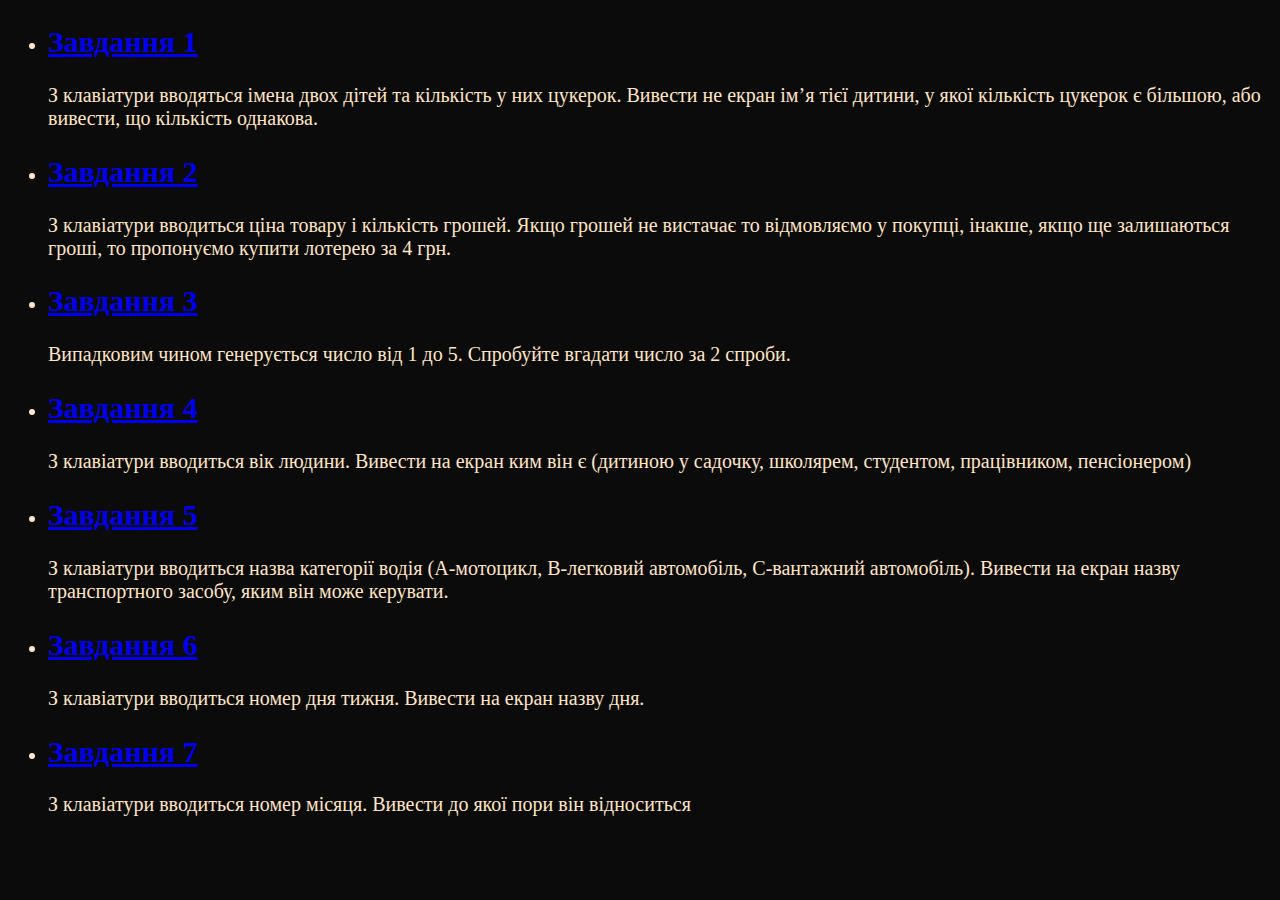
<file: index.html>
<!DOCTYPE html>
<html lang="en">

<head>
	<meta charset="UTF-8">
	<meta http-equiv="X-UA-Compatible" content="IE=edge">
	<meta name="viewport" content="width=device-width, initial-scale=1.0">
	<link rel="stylesheet" href="css/style.css">
	<title>Homework_3</title>
</head>

<body>
	<ul>
		<li>
			<h2><a href="./tasks/task1.html">Завдання 1</a></h2>
			<p>З клавіатури вводяться імена двох дітей та кількість у них цукерок. Вивести не екран ім’я тієї дитини, у
				якої кількість цукерок є більшою, або вивести, що кількість однакова.</p>
		</li>
		<li>
			<h2><a href="./tasks/task2.html">Завдання 2</a></h2>
			<p>З клавіатури вводиться ціна товару і кількість грошей. Якщо грошей не вистачає то відмовляємо у покупці,
				інакше, якщо ще залишаються гроші, то пропонуємо купити лотерею за 4 грн.</p>
		</li>
		<li>
			<h2><a href="./tasks/task3.html">Завдання 3</a></h2>
			<p>Випадковим чином генерується число від 1 до 5. Спробуйте вгадати число за 2 спроби.</p>
		</li>
		<li>
			<h2><a href="./tasks/task4.html">Завдання 4</a></h2>
			<p>З клавіатури вводиться вік людини. Вивести на екран ким він є (дитиною у садочку, школярем, студентом,
				працівником, пенсіонером)</p>
		</li>
		<li>
			<h2><a href="./tasks/task5.html">Завдання 5</a></h2>
			<p>З клавіатури вводиться назва категорії водія (А-мотоцикл, В-легковий автомобіль, С-вантажний автомобіль).
				Вивести на екран назву транспортного засобу, яким він може керувати.</p>
		</li>
		<li>
			<h2><a href="./tasks/task6.html">Завдання 6</a></h2>
			<p>З клавіатури вводиться номер дня тижня. Вивести на екран назву дня.</p>
		</li>
		<li>
			<h2><a href="./tasks/task7.html">Завдання 7</a></h2>
			<p>З клавіатури вводиться номер місяця. Вивести до якої пори він відноситься</p>
		</li>
		</г>
</body>

</html>
</file>
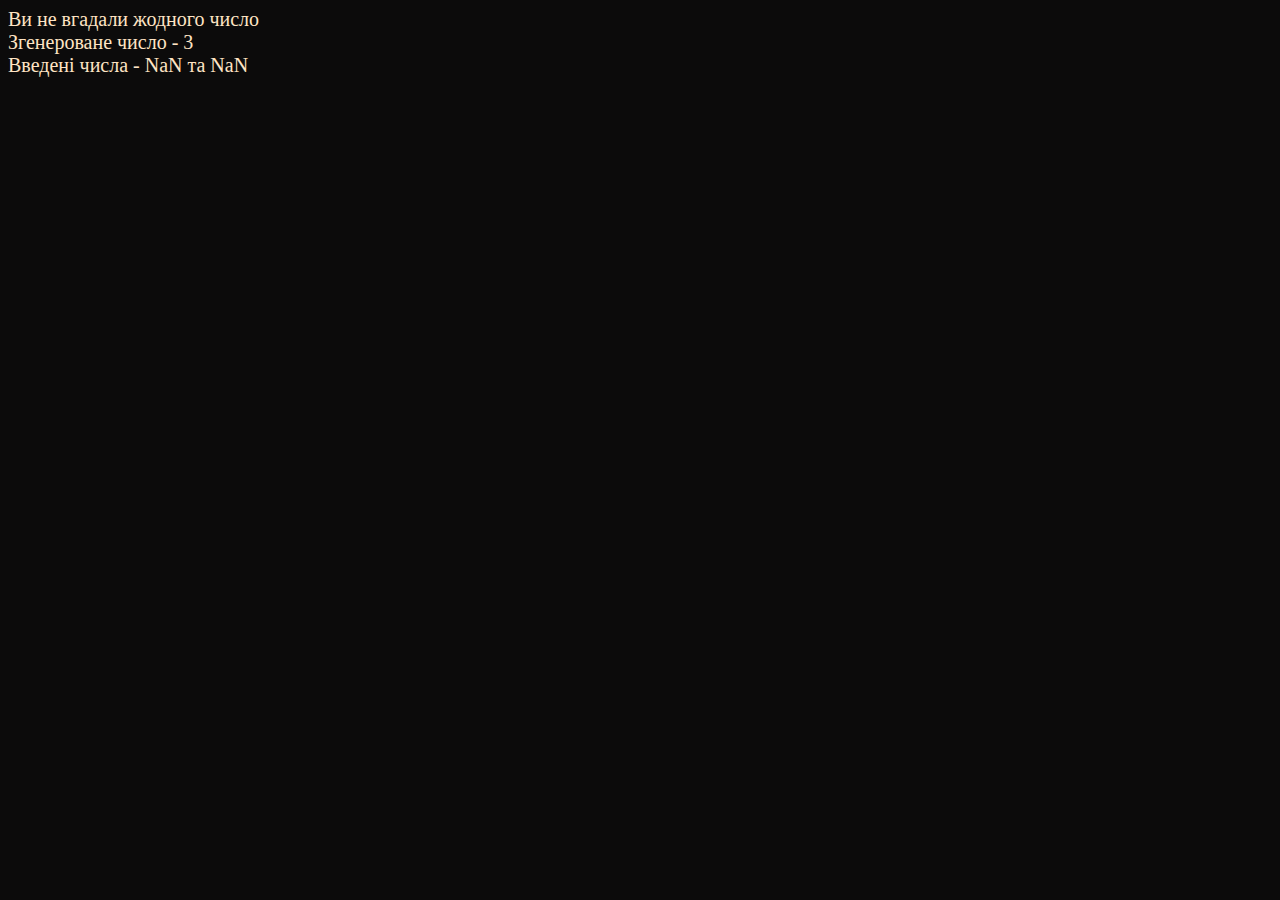
<file: tasks/task3.html>
<!DOCTYPE html>
<html lang="en">
<head>
	<meta charset="UTF-8">
	<meta http-equiv="X-UA-Compatible" content="IE=edge">
	<meta name="viewport" content="width=device-width, initial-scale=1.0">
	<link rel="stylesheet" href="../css/style.css">
	<title>Document</title>
</head>
<body>
	<script src="../js/script3.js"></script>
</body>
</html>
</file>
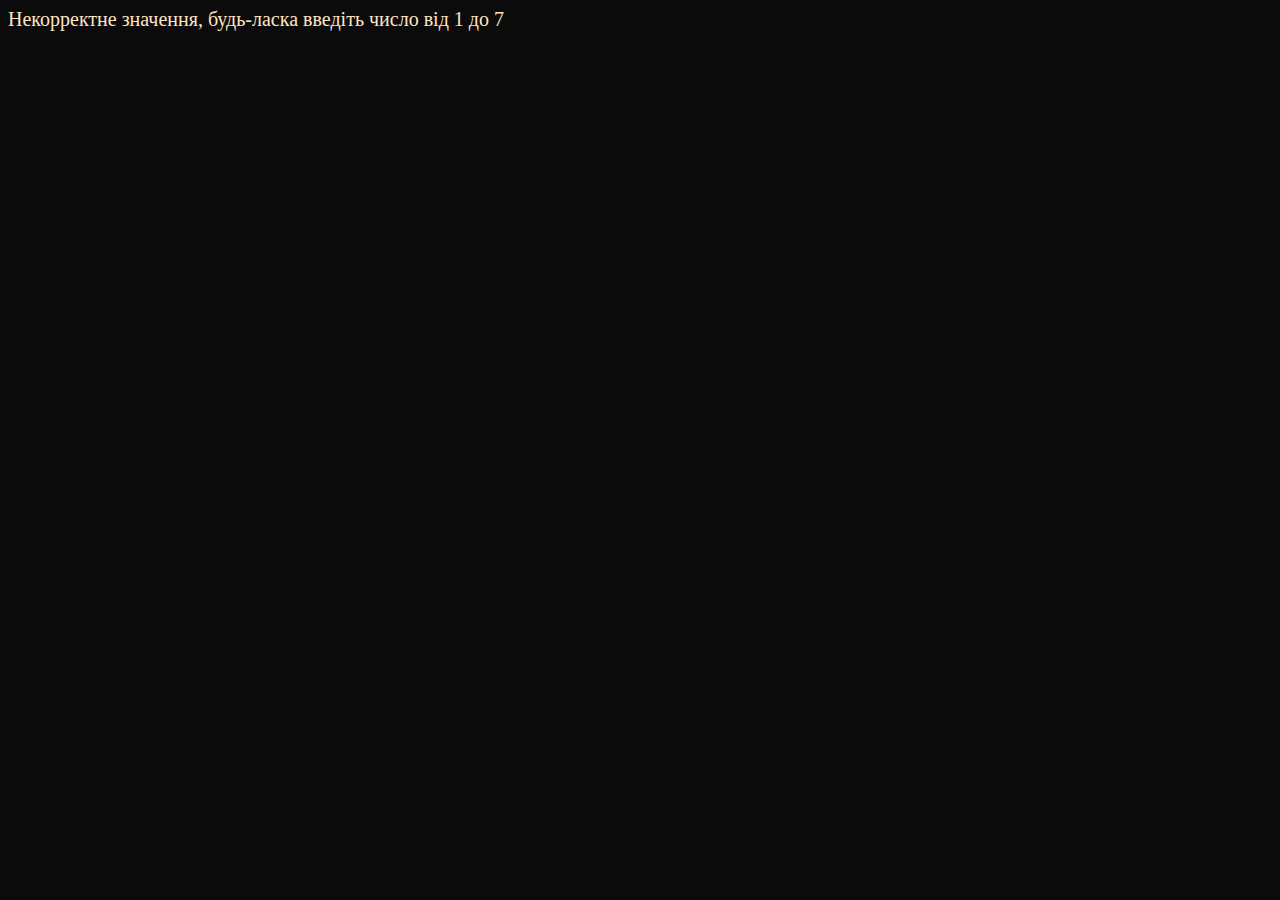
<file: tasks/task6.html>
<!DOCTYPE html>
<html lang="en">
<head>
	<meta charset="UTF-8">
	<meta http-equiv="X-UA-Compatible" content="IE=edge">
	<meta name="viewport" content="width=device-width, initial-scale=1.0">
	<link rel="stylesheet" href="../css/style.css">
	<title>Document</title>
</head>
<body>
	<script src="../js/script6.js"></script>
</body>
</html>
</file>
<file: css/style.css>
body {
	background-color: rgb(12, 11, 11);
	color: bisque;
	font-size: 20px;
}
</file>
